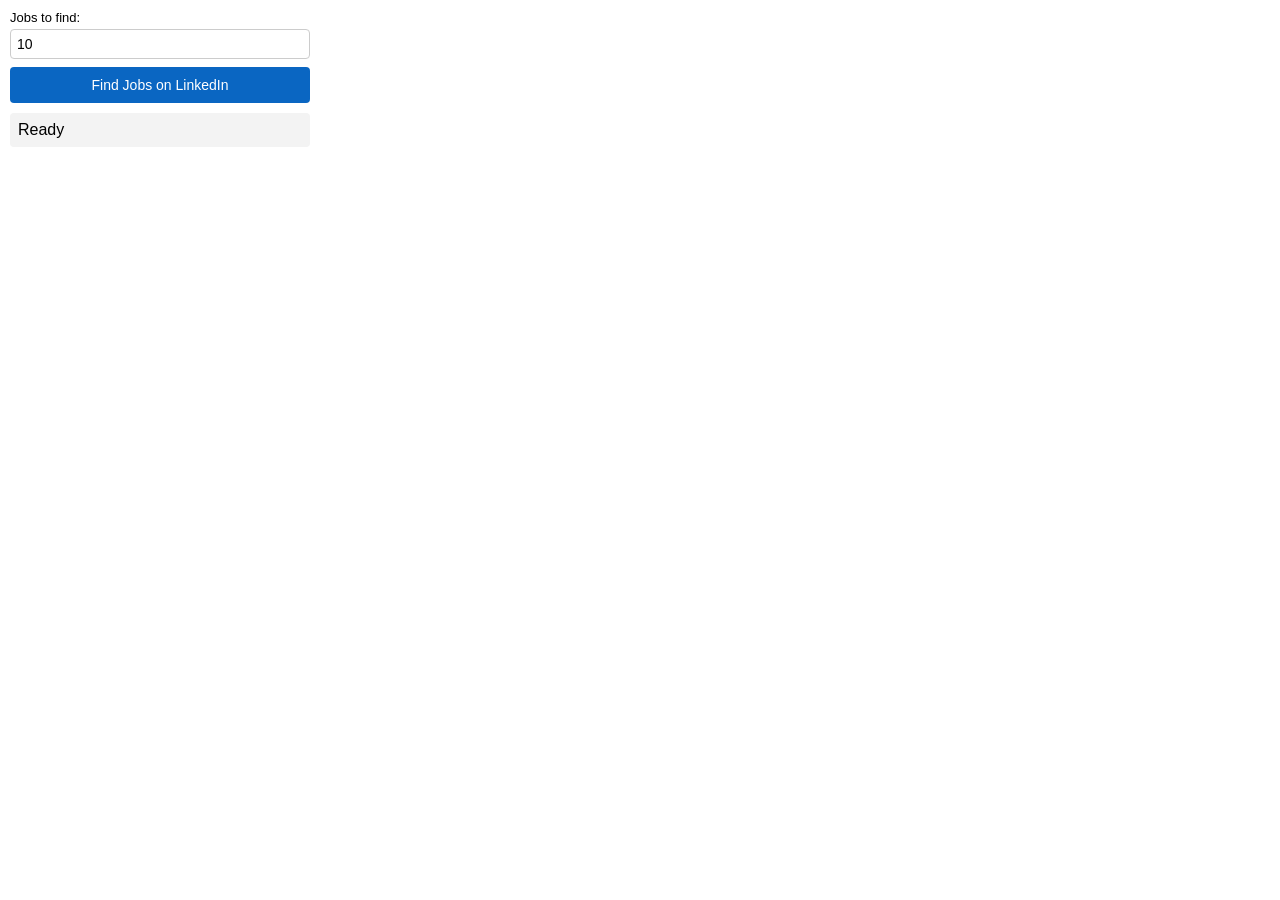
<file: browser-extension/popup/popup.html>
<!DOCTYPE html>
<html>
<head>
  <style>
    body { width: 300px; margin: 10px; font-family: Arial, sans-serif; }
    button { width: 100%; padding: 10px; font-size: 14px; cursor: pointer; background: #0a66c2; color: #fff; border: none; border-radius: 4px; }
    button:hover { background: #004182; }
    button:disabled { opacity: 0.6; cursor: not-allowed; }
    #status { margin-top: 10px; padding: 8px; background: #f3f3f3; border-radius: 4px; word-wrap: break-word; }
  </style>
</head>
<body>
  <div style="margin-bottom: 8px;">
    <label for="jobCount" style="font-size: 13px; display: block; margin-bottom: 4px;">Jobs to find:</label>
    <input type="number" id="jobCount" value="10" min="1" max="50"
           style="width: 100%; padding: 6px; font-size: 14px; border: 1px solid #ccc; border-radius: 4px; box-sizing: border-box;">
  </div>
  <button id="checkBtn">Find Jobs on LinkedIn</button>
  <div id="status">Ready</div>
  <script src="popup.js"></script>
</body>
</html>
</file>
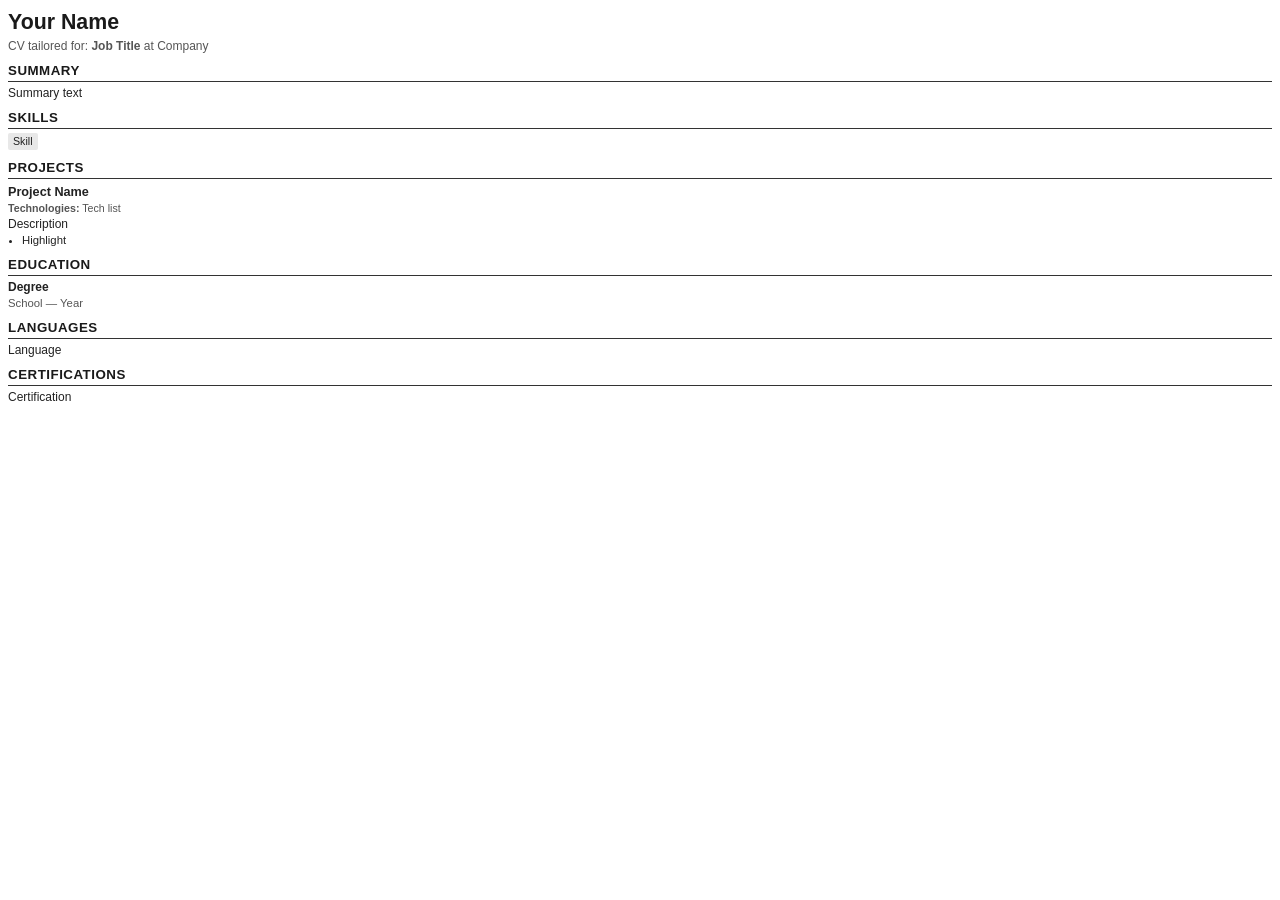
<file: src/main/resources/templates/cv-template.html>
<!DOCTYPE html>
<html xmlns:th="http://www.thymeleaf.org">
<head>
    <meta charset="UTF-8"/>
    <title>CV - <span th:text="${name}">Name</span></title>
    <style>
        @page {
            size: A4;
            margin: 1.2cm 1.2cm 1cm 1.2cm;
        }
        body {
            font-family: 'Helvetica', 'Arial', sans-serif;
            font-size: 9pt;
            line-height: 1.35;
            color: #222;
        }
        h1 {
            font-size: 16pt;
            margin: 0 0 1px 0;
            color: #1a1a1a;
        }
        .subtitle {
            font-size: 9pt;
            color: #555;
            margin: 0 0 6px 0;
        }
        .section-title {
            font-size: 10pt;
            font-weight: bold;
            color: #1a1a1a;
            border-bottom: 1px solid #333;
            padding-bottom: 1px;
            margin: 8px 0 3px 0;
            text-transform: uppercase;
            letter-spacing: 0.5px;
        }
        .summary {
            margin: 3px 0 2px 0;
            font-size: 9pt;
        }
        .skill-tag {
            display: inline-block;
            background: #e8e8e8;
            padding: 1px 5px;
            margin: 1px 2px 1px 0;
            font-size: 8pt;
            border-radius: 2px;
        }
        .project-name {
            font-weight: bold;
            font-size: 9.5pt;
            margin: 5px 0 0 0;
        }
        .project-tech {
            font-size: 8pt;
            color: #555;
            margin: 0 0 1px 0;
        }
        .project-desc {
            margin: 0 0 1px 0;
            font-size: 9pt;
        }
        .highlights {
            margin: 0 0 1px 0;
            padding-left: 14px;
        }
        .highlights li {
            font-size: 8.5pt;
            margin-bottom: 0px;
        }
        .education-item {
            margin: 3px 0;
        }
        .education-item .degree {
            font-weight: bold;
            font-size: 9pt;
        }
        .education-item .school {
            font-size: 8.5pt;
            color: #555;
        }
        .lang-item {
            display: inline-block;
            margin-right: 10px;
            font-size: 9pt;
        }
    </style>
</head>
<body>

    <h1 th:text="${name}">Your Name</h1>
    <div class="subtitle" th:if="${jobTitle}">
        CV tailored for: <strong><span th:text="${jobTitle}">Job Title</span></strong>
        at <span th:text="${companyName}">Company</span>
    </div>

    <div th:if="${summary != null and !summary.isEmpty()}">
        <div class="section-title">Summary</div>
        <div class="summary" th:text="${summary}">Summary text</div>
    </div>

    <div th:if="${skills != null and !skills.isEmpty()}">
        <div class="section-title">Skills</div>
        <div>
            <span class="skill-tag" th:each="skill : ${skills}" th:text="${skill}">Skill</span>
        </div>
    </div>

    <div th:if="${projects != null and !projects.isEmpty()}">
        <div class="section-title">Projects</div>
        <div th:each="project : ${projects}">
            <div class="project-name" th:text="${project.name}">Project Name</div>
            <div class="project-tech" th:if="${project.technologies != null and !project.technologies.isEmpty()}">
                <strong>Technologies:</strong> <span th:text="${#strings.listJoin(project.technologies, ', ')}">Tech list</span>
            </div>
            <div class="project-desc" th:if="${project.description != null and !project.description.isEmpty()}" th:text="${project.description}">Description</div>
            <ul class="highlights" th:if="${project.highlights != null and !project.highlights.isEmpty()}">
                <li th:each="hl : ${project.highlights}" th:text="${hl}">Highlight</li>
            </ul>
        </div>
    </div>

    <div th:if="${education != null and !education.isEmpty()}">
        <div class="section-title">Education</div>
        <div th:each="edu : ${education}" class="education-item">
            <div class="degree" th:text="${edu.degree}">Degree</div>
            <div class="school">
                <span th:text="${edu.school}">School</span>
                <span th:if="${edu.year != null and !edu.year.isEmpty()}"> — <span th:text="${edu.year}">Year</span></span>
            </div>
        </div>
    </div>

    <div th:if="${languages != null and !languages.isEmpty()}">
        <div class="section-title">Languages</div>
        <div>
            <span class="lang-item" th:each="lang : ${languages}" th:text="${lang}">Language</span>
        </div>
    </div>

    <div th:if="${certifications != null and !certifications.isEmpty()}">
        <div class="section-title">Certifications</div>
        <div>
            <span class="lang-item" th:each="cert : ${certifications}" th:text="${cert}">Certification</span>
        </div>
    </div>

</body>
</html>
</file>
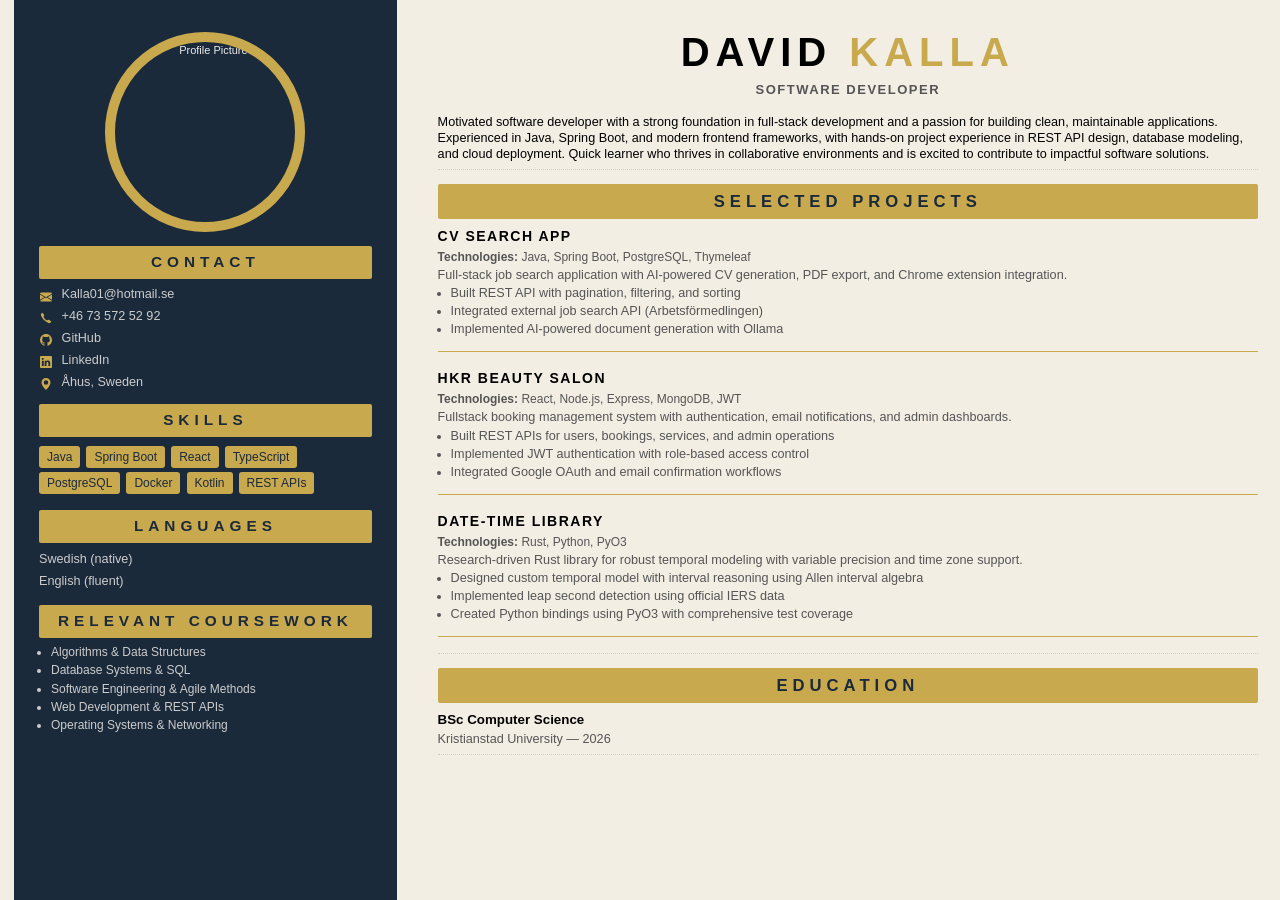
<file: src/main/resources/templates/cv-template2.html>
<!DOCTYPE html>
<html xmlns:th="http://www.thymeleaf.org">

<head>
    <meta charset="UTF-8" />
    <title>CV - <span th:text="${name}">Name</span></title>

    <style>
        /* ── Color Palette (change these to swap the whole theme) ── */
        :root {
            --sidebar-bg: #1B2A3B;
            --sidebar-text: #EAEAEA;
            --sidebar-text-muted: #CCC;
            --accent: #C9A94E;
            --accent-text: #1B2A3B;
            --body-bg: #F2EEE4 ;
            --main-text: #000;
            --main-text-muted: #555;
        }

        /* ── Debug: visible section borders (browser-only; OpenHTMLtoPDF ignores @media) ── */
        @media screen {
            .dbg-section {
                border: 1.5px dashed #aaa;
                border-radius: 4px;
                padding: 2px 4px;
                margin: 2px 0;
                position: relative;
            }
            .dbg-section::after {
                content: attr(data-budget);
                position: absolute;
                top: -10px;
                right: 4px;
                font-size: 7.5pt;
                color: #999;
                background: #fff;
                padding: 0 3px;
                line-height: 1;
            }
            .dbg-sidebar {
                border: 1.5px dashed #4a6a8a;
                border-radius: 4px;
                padding: 2px;
            }
            .dbg-label {
                font-size: 7pt;
                color: #888;
                display: block;
                border-top: 1px dotted #ccc;
                margin-top: 4px;
                padding-top: 2px;
                text-align: right;
            }
        }

        /* ── Page ── */
        @page {
            size: A4;
            margin: 0;
        }

        html, body {
            height: 100%;
            margin: 0;
            padding: 0;
        }

        body {
            font-family: 'Open Sans', Calibri, Arial, Helvetica, sans-serif;
            font-size: 11px;
            font-weight: 400;
            line-height: 1.5;
            color: #000;
            background: #F2EEE4;
        }

        /* ── Sidebar (fixed = full height) ── */
        .sidebar {
            position: fixed;
            top: 0;
            left: 14px;
            width: 26%;
            height: 100%;
            background: #1B2A3B;
            padding: 22px 25px 22px 25px;
            color: #EAEAEA;
            overflow: hidden;
        }

        .sidebar .section-title {
            font-size: 11.5pt;
            font-weight: 900;
            text-transform: uppercase;
            letter-spacing: 5px;
            background: #C9A94E;
            color: #1B2A3B;
            padding: 5px 0;
            margin: 14px 0 7px 0;
            display: block;
            text-align: center;
            width: 100%;
            border-radius: 2px;
        }

        .sidebar .contact-item {
            font-size: 9.5pt;
            margin-bottom: 5px;
            color: #CCC;
            line-height: 1.3;
        }

        .sidebar .contact-icon {
            color: #C9A94E;
            width: 14px;
            display: inline-block;
            text-align: center;
            vertical-align: middle;
            margin-right: 5px;
        }

        .sidebar .contact-icon svg {
            vertical-align: middle;
            margin-top: 3px;
            fill: #C9A94E;
        }

        .sidebar .skill-tag {
            display: inline-block;
            background: #C9A94E;
            padding: 2px 8px;
            margin: 2px 3px 2px 0;
            border-radius: 3px;
            font-size: 9pt;
            color: #1B2A3B;
        }

        .sidebar .language-item {
            font-size: 9.5pt;
            margin-bottom: 3px;
            color: #CCC;
        }

        .sidebar-list {
            margin: 4px 0 0 12px;
            padding: 0;
        }

        .sidebar-list li {
            font-size: 9pt;
            margin-bottom: 2.5px;
            color: #CCC;
            line-height: 1.3;
        }

        .sidebar .profile-image-container {
            text-align: center;
            margin: 10px 0 12px 0;
        }

        .sidebar .profile-image {
            width: 180px;
            height: 180px;
            object-fit: cover;
            border-radius: 50%;
            border: 10px solid #C9A94E;
            display: block;
            margin: 0 auto;
        }

        /* ── Main content ── */
        .main {
            margin-left: 32%;
            padding: 22px 22px 22px 28px;
        }

        .main-name {
            display: block;
            text-align: center;
            width: 100%;
            font-family: 'Montserrat ExtraBold', Calibri, Arial, sans-serif;
            font-size: 30pt;
            font-weight: 900;
            color: #000;
            letter-spacing: 6px;
            margin: 0 0 2px 0;
            padding: 8px 0 4px 0;
            text-transform: uppercase;
            line-height: 1.1;
        }

        .main-name .accent {
            color: #C9A94E;
        }

        .main-role {
            display: block;
            text-align: center;
            width: 100%;
            font-family: 'Montserrat Medium', Calibri, Arial, sans-serif;
            font-size: 13px;
            font-weight: 400;
            color: #555;
            letter-spacing: 1.5px;
            text-transform: uppercase;
            margin: 0 0 14px 0;
        }

        .main .section-title {
            font-size: 12.5pt;
            font-weight: 900;
            text-transform: uppercase;
            letter-spacing: 5px;
            background: #C9A94E;
            color: #1B2A3B;
            padding: 5px 0;
            margin: 12px 0 7px 0;
            display: block;
            text-align: center;
            width: 100%;
            border-radius: 2px;
        }

        .main .summary {
            font-size: 9.5pt;
            font-weight: 400;
            line-height: 1.3;
            margin-bottom: 6px;
        }

        /* ── Projects ── */
        .project {
            margin-bottom: 16px;
            padding-bottom: 12px;
            border-bottom: 1px solid #C9A94E;
        }

        .project-name {
            font-weight: 700;
            font-size: 10.5pt;
            margin-bottom: 1px;
            color: #000;
            text-transform: uppercase;
            letter-spacing: 1.5px;
        }

        .project-tech {
            font-size: 9pt;
            color: #555;
            margin-bottom: 1px;
        }

        .project-desc {
            font-size: 9.5pt;
            color: #555;
            margin-bottom: 1px;
            line-height: 1.3;
        }

        .main ul {
            margin: 2px 0 0 13px;
            padding: 0;
        }

        .main li {
            font-size: 9.5pt;
            margin-bottom: 1.5px;
            line-height: 1.3;
            color: #555;
        }

        /* ── Education ── */
        .education-item {
            margin-bottom: 5px;
        }

        .education-item .degree {
            font-weight: bold;
            font-size: 10pt;
            color: #000;
        }

        .education-item .school {
            color: #555;
            font-size: 9.5pt;
        }
    </style>

    <!-- ── Color scheme override (injected server-side via schemeColors) ── -->
    <style th:if="${schemeColors != null}" th:inline="text">
        .sidebar { background: [[${schemeColors.sidebarBg}]] !important; }
        .sidebar .section-title { background: [[${schemeColors.accent}]] !important; color: [[${schemeColors.accentText}]] !important; }
        .sidebar .contact-icon { color: [[${schemeColors.accent}]] !important; }
        .sidebar .contact-icon svg { fill: [[${schemeColors.accent}]] !important; }
        .sidebar .skill-tag { background: [[${schemeColors.accent}]] !important; color: [[${schemeColors.accentText}]] !important; }
        .sidebar .profile-image { border-color: [[${schemeColors.accent}]] !important; }
        .main-name .accent { color: [[${schemeColors.accent}]] !important; }
        .main .section-title { background: [[${schemeColors.accent}]] !important; color: [[${schemeColors.accentText}]] !important; }
        .project { border-bottom-color: [[${schemeColors.accent}]] !important; }
        body { background: [[${schemeColors.bodyBg}]] !important; }
        .main-name, .project-name, .education-item .degree { color: [[${schemeColors.mainText}]] !important; }
        .main-role, .project-tech, .project-desc, .main li, .education-item .school { color: [[${schemeColors.mainTextMuted}]] !important; }
        .sidebar { color: [[${schemeColors.sidebarText}]] !important; }
        .sidebar .contact-item, .sidebar .language-item, .sidebar-list li { color: [[${schemeColors.sidebarTextMuted}]] !important; }
        .sidebar .contact-item a { color: inherit !important; }
    </style>
</head>

<body>
    <!-- ─── SIDEBAR ─── -->
    <div class="sidebar">
        <div class="profile-image-container" th:if="${profileImage}">
            <img th:src="${profileImage}" alt="Profile Picture" class="profile-image" />
        </div>

        <div th:if="${email != null and !email.isEmpty() or phone != null and !phone.isEmpty() or github != null and !github.isEmpty() or linkedin != null and !linkedin.isEmpty() or (city != null and !city.isEmpty()) or (country != null and !country.isEmpty())}">
            <div class="section-title">Contact</div>
            <div class="contact-item" th:if="${email != null and !email.isEmpty()}">
                <span class="contact-icon">
                    <svg xmlns="http://www.w3.org/2000/svg" width="12" height="12" fill="currentColor" viewBox="0 0 16 16">
                        <path d="M.05 3.555A2 2 0 0 1 2 2h12a2 2 0 0 1 1.95 1.555L8 8.414.05 3.555zM0 4.697v7.104l5.803-3.558L0 4.697zM6.761 8.83l-6.57 4.027A2 2 0 0 0 2 14h12a2 2 0 0 0 1.808-1.144l-6.57-4.027L8 9.586l-1.239-.757zm3.436-.586L16 11.801V4.697l-5.803 3.546z"/>
                    </svg>
                </span>
                <a th:href="'mailto:' + ${email}" th:text="${email}" style="color:inherit; text-decoration:none;">Kalla01@hotmail.se</a>
            </div>
            <div class="contact-item" th:if="${phone != null and !phone.isEmpty()}">
                <span class="contact-icon">
                    <svg xmlns="http://www.w3.org/2000/svg" width="12" height="12" fill="currentColor" viewBox="0 0 16 16">
                        <path d="M3.654 1.328a.678.678 0 0 0-1.015-.063L1.605 2.3c-.483.484-.661 1.169-.45 1.77a17.568 17.568 0 0 0 4.168 6.608 17.569 17.569 0 0 0 6.608 4.168c.601.211 1.286.033 1.77-.45l1.034-1.034a.678.678 0 0 0-.063-1.015l-2.307-1.794a.678.678 0 0 0-.58-.122l-2.19.547a1.745 1.745 0 0 1-1.657-.459L5.482 8.062a1.745 1.745 0 0 1-.46-1.657l.548-2.19a.678.678 0 0 0-.122-.58L3.654 1.328z"/>
                    </svg>
                </span>
                <a th:href="'tel:' + ${phone}" th:text="${phone}" style="color:inherit; text-decoration:none;">+46 73 572 52 92</a>
            </div>
            <div class="contact-item" th:if="${github != null and !github.isEmpty()}">
                <span class="contact-icon">
                    <svg xmlns="http://www.w3.org/2000/svg" width="12" height="12" fill="currentColor" viewBox="0 0 16 16">
                        <path d="M8 0C3.58 0 0 3.58 0 8c0 3.54 2.29 6.53 5.47 7.59.4.07.55-.17.55-.38 0-.19-.01-.82-.01-1.49-2.01.37-2.53-.49-2.69-.94-.09-.23-.48-.94-.82-1.13-.28-.15-.68-.52-.01-.53.63-.01 1.08.58 1.23.82.72 1.21 1.87.87 2.33.66.07-.52.28-.87.51-1.07-1.78-.2-3.64-.89-3.64-3.95 0-.87.31-1.59.82-2.15-.08-.2-.36-1.02.08-2.12 0 0 .67-.21 2.2.82.64-.18 1.32-.27 2-.27.68 0 1.36.09 2 .27 1.53-1.04 2.2-.82 2.2-.82.44 1.1.16 1.92.08 2.12.51.56.82 1.27.82 2.15 0 3.07-1.87 3.75-3.65 3.95.29.25.54.73.54 1.48 0 1.07-.01 1.93-.01 2.2 0 .21.15.46.55.38A8.012 8.012 0 0 0 16 8c0-4.42-3.58-8-8-8z"/>
                    </svg>
                </span>
                <a th:href="'https://github.com/' + ${github}" th:text="'GitHub'" style="color:inherit; text-decoration:none;">GitHub</a>
            </div>
            <div class="contact-item" th:if="${linkedin != null and !linkedin.isEmpty()}">
                <span class="contact-icon">
                    <svg xmlns="http://www.w3.org/2000/svg" width="12" height="12" fill="currentColor" viewBox="0 0 16 16">
                        <path d="M0 1.146C0 .513.526 0 1.175 0h13.65C15.474 0 16 .513 16 1.146v13.708c0 .633-.526 1.146-1.175 1.146H1.175C.526 16 0 15.487 0 14.854V1.146zm4.943 12.248V6.169H2.542v7.225h2.401zm-1.2-8.212c.837 0 1.358-.554 1.358-1.248-.015-.709-.52-1.248-1.342-1.248-.822 0-1.359.54-1.359 1.248 0 .694.521 1.248 1.327 1.248h.016zm4.908 8.212V9.359c0-.216.016-.432.08-.586.173-.431.568-.878 1.232-.878.869 0 1.216.662 1.216 1.634v3.865h2.401V9.25c0-2.22-1.184-3.252-2.764-3.252-1.274 0-1.845.7-2.165 1.193v.025h-.016a5.54 5.54 0 0 1 .016-.025V6.169h-2.4c.03.678 0 7.225 0 7.225h2.4z"/>
                    </svg>
                </span>
                <a th:href="'https://linkedin.com/in/' + ${linkedin}" th:text="'LinkedIn'" style="color:inherit; text-decoration:none;">LinkedIn</a>
            </div>
            <div class="contact-item" th:if="${city != null and !city.isEmpty() or country != null and !country.isEmpty()}">
                <span class="contact-icon">
                    <svg xmlns="http://www.w3.org/2000/svg" width="12" height="12" fill="currentColor" viewBox="0 0 16 16">
                        <path d="M8 16s6-5.686 6-10A6 6 0 0 0 2 6c0 4.314 6 10 6 10zm0-7a3 3 0 1 1 0-6 3 3 0 0 1 0 6z"/>
                    </svg>
                </span>
                <span th:text="${city + ', ' + country}">Åhus, Sweden</span>
            </div>
        </div>

        <div th:if="${skills != null and !skills.isEmpty()}">
            <div class="section-title">Skills</div>
            <span class="skill-tag" th:each="skill : ${skills}" th:text="${skill}">Java</span>
            <span class="skill-tag" th:remove="all">Spring Boot</span>
            <span class="skill-tag" th:remove="all">React</span>
            <span class="skill-tag" th:remove="all">TypeScript</span>
            <span class="skill-tag" th:remove="all">PostgreSQL</span>
            <span class="skill-tag" th:remove="all">Docker</span>
            <span class="skill-tag" th:remove="all">Kotlin</span>
            <span class="skill-tag" th:remove="all">REST APIs</span>
        </div>

        <div th:if="${languages != null and !languages.isEmpty()}">
            <div class="section-title">Languages</div>
            <div class="language-item" th:each="lang : ${languages}" th:text="${lang}">Swedish (native)</div>
            <div class="language-item" th:remove="all">English (fluent)</div>
        </div>

        <div th:if="${coursework != null and !coursework.isEmpty()}">
            <div class="section-title">Relevant Coursework</div>
            <ul class="sidebar-list">
                <li th:each="course : ${coursework}" th:text="${course}">Algorithms &amp; Data Structures</li>
                <li th:remove="all">Database Systems &amp; SQL</li>
                <li th:remove="all">Software Engineering &amp; Agile Methods</li>
                <li th:remove="all">Web Development &amp; REST APIs</li>
                <li th:remove="all">Operating Systems &amp; Networking</li>
            </ul>
        </div>

    </div>

    <!-- ─── MAIN ─── -->
    <div class="main">

        <div class="main-name">
            <span th:text="${firstName}">DAVID</span> <span class="accent" th:text="${lastName}">KALLA</span>
        </div>
        <div class="main-role" th:if="${jobTitle}">
            <strong th:text="${jobTitle}">Software Developer</strong>
        </div>

        <!-- ── Summary: budget ~75pt (title 25pt + body ~50pt / 4 lines) ── -->
        <div th:classappend="${debug} ? 'dbg-section' : ''" th:attr="data-budget=${debug} ? 'Summary: ~75pt / max 4 lines' : ''">
            <div th:if="${summary != null and !summary.isEmpty()}">
                <div class="summary" th:text="${summary}">Motivated software developer with a strong foundation in full-stack development and a passion for building clean, maintainable applications. Experienced in Java, Spring Boot, and modern frontend frameworks, with hands-on project experience in REST API design, database modeling, and cloud deployment. Quick learner who thrives in collaborative environments and is excited to contribute to impactful software solutions.</div>
            </div>
            <span class="dbg-label" th:if="${debug}" th:text="'Budget: 75pt / ~4 lines'"></span>
        </div>

        <!-- ── Projects: budget ~555pt (title 25pt + 3 projects × ~177pt each) ── -->
        <div th:classappend="${debug} ? 'dbg-section' : ''" th:attr="data-budget=${debug} ? 'Projects: ~555pt / max 3 projects' : ''">
            <div th:if="${projects != null and !projects.isEmpty()}">
            <div class="section-title">Selected Projects</div>

            <div class="project" th:each="project : ${projects}">
                <div class="project-name" th:text="${project.name}">CV Search App</div>
                <div class="project-tech" th:if="${project.technologies != null and !project.technologies.isEmpty()}">
                    <strong>Technologies:</strong>
                    <span th:text="${#strings.listJoin(project.technologies, ', ')}">Java, Spring Boot, PostgreSQL, Thymeleaf</span>
                </div>
                <div class="project-desc" th:if="${project.description != null and !project.description.isEmpty()}"
                    th:text="${project.description}">Full-stack job search application with AI-powered CV generation, PDF export, and Chrome extension integration.</div>
                <ul th:if="${project.highlights != null and !project.highlights.isEmpty()}">
                    <li th:each="hl : ${project.highlights}" th:text="${hl}">Built REST API with pagination, filtering, and sorting</li>
                    <li th:remove="all">Integrated external job search API (Arbetsförmedlingen)</li>
                    <li th:remove="all">Implemented AI-powered document generation with Ollama</li>
                </ul>
            </div>

            <div class="project" th:remove="all">
                <div class="project-name">HKR Beauty Salon</div>
                <div class="project-tech"><strong>Technologies:</strong> React, Node.js, Express, MongoDB, JWT</div>
                <div class="project-desc">Fullstack booking management system with authentication, email notifications, and admin dashboards.</div>
                <ul>
                    <li>Built REST APIs for users, bookings, services, and admin operations</li>
                    <li>Implemented JWT authentication with role-based access control</li>
                    <li>Integrated Google OAuth and email confirmation workflows</li>
                </ul>
            </div>

            <div class="project" th:remove="all">
                <div class="project-name">Date-Time Library</div>
                <div class="project-tech"><strong>Technologies:</strong> Rust, Python, PyO3</div>
                <div class="project-desc">Research-driven Rust library for robust temporal modeling with variable precision and time zone support.</div>
                <ul>
                    <li>Designed custom temporal model with interval reasoning using Allen interval algebra</li>
                    <li>Implemented leap second detection using official IERS data</li>
                    <li>Created Python bindings using PyO3 with comprehensive test coverage</li>
                </ul>
            </div>
        </div>
        <span class="dbg-label" th:if="${debug}" th:text="'Budget: 555pt / 3 projects, ~150pt each'"></span>
        </div>

        <!-- ── Education: budget ~118pt (title 25pt + 3 entries × ~31pt each) ── -->
        <div th:classappend="${debug} ? 'dbg-section' : ''" th:attr="data-budget=${debug} ? 'Education: ~118pt / max 3 entries' : ''">
            <div th:if="${education != null and !education.isEmpty()}">
                <div class="section-title">Education</div>

                <div class="education-item" th:each="edu : ${education}">
                    <div class="degree" th:text="${edu.degree}">BSc Computer Science</div>
                    <div class="school">
                        <span th:text="${edu.school}">Kristianstad University</span>
                        <span th:if="${edu.year != null and !edu.year.isEmpty()}">
                            — <span th:text="${edu.year}">2026</span>
                        </span>
                    </div>
                </div>
            </div>
            <span class="dbg-label" th:if="${debug}" th:text="'Budget: 118pt / 3 entries'"></span>
        </div>

    </div>
</body>

</html>
</file>
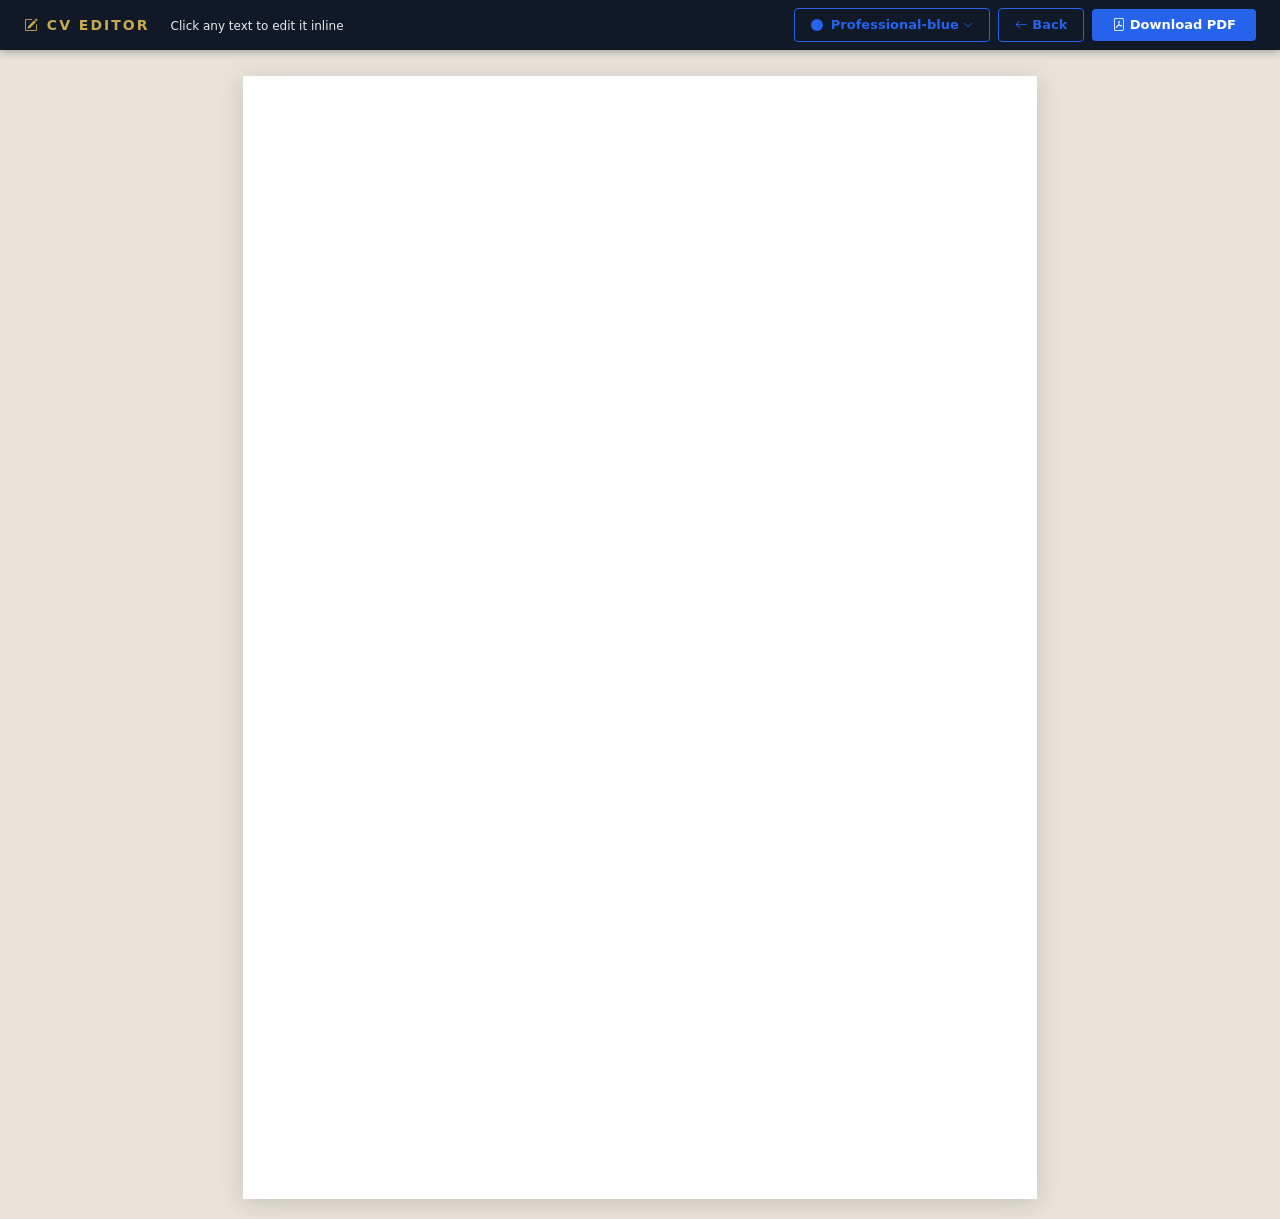
<file: src/main/resources/templates/jobs/cv-edit.html>
<!DOCTYPE html>
<html xmlns:th="http://www.thymeleaf.org" lang="en">
<head>
    <meta charset="UTF-8">
    <meta name="viewport" content="width=device-width, initial-scale=1.0">
    <title>Edit CV — CV Search</title>
    <link href="https://cdn.jsdelivr.net/npm/bootstrap@5.3.3/dist/css/bootstrap.min.css" rel="stylesheet">
    <link href="https://cdn.jsdelivr.net/npm/bootstrap-icons@1.11.3/font/bootstrap-icons.css" rel="stylesheet">
    <style>
        /* ── Toolbar ── */
        .cv-toolbar {
            position: fixed;
            top: 0;
            left: 0;
            right: 0;
            z-index: 1050;
            background: #111827;
            padding: 8px 24px;
            display: flex;
            align-items: center;
            justify-content: space-between;
            box-shadow: 0 2px 8px rgba(0,0,0,0.3);
        }
        .cv-toolbar .brand {
            color: #C9A94E;
            font-weight: 900;
            font-size: 14px;
            letter-spacing: 2px;
            text-transform: uppercase;
        }
        .cv-toolbar .btn-gold {
            background: var(--accent);
            color: var(--accent-text);
            border: none;
            font-weight: 700;
            padding: 6px 20px;
            border-radius: 4px;
            font-size: 13px;
        }
        .cv-toolbar .btn-gold:hover {
            filter: brightness(1.15);
        }
        .cv-toolbar .btn-outline-gold {
            background: transparent;
            color: var(--accent);
            border: 1.5px solid var(--accent);
            font-weight: 600;
            padding: 6px 16px;
            border-radius: 4px;
            font-size: 13px;
        }
        .cv-toolbar .btn-outline-gold:hover {
            background: var(--accent);
            color: var(--accent-text);
        }
        .cv-toolbar .status-msg {
            color: #EAEAEA;
            font-size: 12px;
        }

        /* ── CV Preview Area ── */
        body {
            background: #e8e4da;
            padding-top: 56px;
            margin: 0;
        }
        .cv-preview {
            width: 210mm;
            min-height: 297mm;
            margin: 20px auto;
            background: #fff;
            box-shadow: 0 4px 24px rgba(0,0,0,0.15);
            position: relative;
            overflow: hidden;
        }

        /* ── CV template styles (copied from cv-template2) ── */
        :root {
            --sidebar-bg: #111827;
            --sidebar-text: #e5e7eb;
            --sidebar-text-muted: #9ca3af;
            --accent: #2563eb;
            --accent-text: #ffffff;
            --body-bg: #ffffff;
            --main-text: #111827;
            --main-text-muted: #374151;
        }
        .cv-preview {
            font-family: 'Open Sans', Calibri, Arial, Helvetica, sans-serif;
            font-size: 11px;
            font-weight: 400;
            line-height: 1.5;
            color: var(--main-text) !important;
            background: var(--body-bg) !important;
        }
        .sidebar {
            position: absolute;
            top: 0;
            left: 0;
            width: 26%;
            height: 100%;
            background: var(--sidebar-bg) !important;
            padding: 22px 25px 22px 25px;
            color: var(--sidebar-text) !important;
            overflow: hidden;
        }
        .sidebar .section-title {
            font-size: 11.5pt;
            font-weight: 900;
            text-transform: uppercase;
            letter-spacing: 5px;
            background: var(--accent) !important;
            color: var(--accent-text) !important;
            padding: 5px 0;
            margin: 14px 0 7px 0;
            display: block;
            text-align: center;
            width: 100%;
            border-radius: 2px;
        }
        .sidebar .contact-item {
            font-size: 9.5pt;
            margin-bottom: 5px;
            color: #CCC;
            line-height: 1.3;
        }
        .sidebar .contact-icon {
            color: var(--accent) !important;
            width: 14px;
            display: inline-block;
            text-align: center;
            vertical-align: middle;
            margin-right: 5px;
        }
        .sidebar .contact-icon svg {
            vertical-align: middle;
            margin-top: 3px;
            fill: var(--accent) !important;
        }
        .sidebar .skill-tag {
            display: inline-block;
            background: var(--accent) !important;
            padding: 2px 8px;
            margin: 2px 3px 2px 0;
            border-radius: 3px;
            font-size: 9pt;
            color: var(--accent-text) !important;
        }
        .sidebar .language-item {
            font-size: 9.5pt;
            margin-bottom: 3px;
            color: var(--sidebar-text-muted) !important;
        }
        .sidebar-list {
            margin: 4px 0 0 12px;
            padding: 0;
        }
        .sidebar-list li {
            font-size: 9pt;
            margin-bottom: 2.5px;
            color: var(--sidebar-text-muted) !important;
            line-height: 1.3;
        }
        .main {
            margin-left: 32%;
            padding: 22px 22px 22px 28px;
        }
        .main-name {
            display: block;
            text-align: center;
            width: 100%;
            font-family: 'Montserrat ExtraBold', Calibri, Arial, sans-serif;
            font-size: 30pt;
            font-weight: 900;
            color: var(--main-text) !important;
            letter-spacing: 6px;
            margin: 0 0 2px 0;
            padding: 8px 0 4px 0;
            text-transform: uppercase;
            line-height: 1.1;
        }
        .main-name .accent {
            color: var(--accent) !important;
        }
        .main-role {
            display: block;
            text-align: center;
            width: 100%;
            font-family: 'Montserrat Medium', Calibri, Arial, sans-serif;
            font-size: 13px;
            font-weight: 400;
            color: var(--main-text-muted) !important;
            letter-spacing: 1.5px;
            text-transform: uppercase;
            margin: 0 0 14px 0;
        }
        .main .section-title {
            font-size: 12.5pt;
            font-weight: 900;
            text-transform: uppercase;
            letter-spacing: 5px;
            background: var(--accent) !important;
            color: var(--accent-text) !important;
            padding: 5px 0;
            margin: 12px 0 7px 0;
            display: block;
            text-align: center;
            width: 100%;
            border-radius: 2px;
        }
        .main .summary {
            font-size: 9.5pt;
            font-weight: 400;
            line-height: 1.3;
            margin-bottom: 6px;
        }
        .project {
            margin-bottom: 16px;
            padding-bottom: 12px;
            border-bottom: 1px solid var(--accent) !important;
        }
        .project-name {
            font-weight: 700;
            font-size: 10.5pt;
            margin-bottom: 1px;
            color: var(--main-text) !important;
            text-transform: uppercase;
            letter-spacing: 1.5px;
        }
        .project-tech {
            font-size: 9pt;
            color: var(--main-text-muted) !important;
            margin-bottom: 1px;
        }
        .project-desc {
            font-size: 9.5pt;
            color: var(--main-text-muted) !important;
            margin-bottom: 1px;
            line-height: 1.3;
        }
        .main ul {
            margin: 2px 0 0 13px;
            padding: 0;
        }
        .main li {
            font-size: 9.5pt;
            margin-bottom: 1.5px;
            line-height: 1.3;
            color: var(--main-text-muted) !important;
        }
        .education-item {
            margin-bottom: 5px;
        }
        .education-item .degree {
            font-weight: bold;
            font-size: 10pt;
            color: var(--main-text) !important;
        }
        .education-item .school {
            color: var(--main-text-muted) !important;
            font-size: 9.5pt;
        }
        .sidebar .contact-item {
            font-size: 9.5pt;
            margin-bottom: 5px;
            color: var(--sidebar-text-muted) !important;
            line-height: 1.3;
        }
        .sidebar .profile-image {
            width: 180px;
            height: 180px;
            object-fit: cover;
            border-radius: 50%;
            border: 10px solid var(--accent) !important;
            display: block;
            margin: 0 auto;
        }

        /* ── Skill adder button + dropdown ── */
        .skill-add-btn {
            display: inline-flex;
            align-items: center;
            justify-content: center;
            width: 22px;
            height: 22px;
            border: none;
            border-radius: 50%;
            background: var(--accent);
            color: var(--accent-text);
            font-size: 16px;
            font-weight: 900;
            line-height: 1;
            cursor: pointer;
            vertical-align: middle;
            margin: 2px 0 2px 6px;
            padding: 0;
            transition: transform 0.15s, background 0.15s;
        }
        .skill-add-btn:hover {
            filter: brightness(1.15);
            transform: scale(1.15);
        }
        .skill-add-btn:focus {
            outline: 2px solid var(--accent);
            outline-offset: 2px;
        }
        .skill-dropdown {
            position: absolute;
            z-index: 1100;
            background: #fff;
            border: 1px solid var(--accent);
            border-radius: 4px;
            box-shadow: 0 4px 12px rgba(0,0,0,0.2);
            max-height: 200px;
            overflow-y: auto;
            min-width: 160px;
            display: none;
        }
        .skill-dropdown-item {
            padding: 6px 12px;
            font-size: 11px;
            color: #111827;
            cursor: pointer;
            border-bottom: 1px solid #eee;
            transition: background 0.1s;
        }
        .skill-dropdown-item:last-child {
            border-bottom: none;
        }
        .skill-dropdown-item:hover {
            background: var(--accent);
            color: var(--accent-text);
        }
        .skill-dropdown-item.disabled {
            color: #999;
            cursor: default;
            font-style: italic;
        }
        .skill-dropdown-item.disabled:hover {
            background: #fff;
            color: #999;
        }
        .skills-wrapper {
            position: relative;
            display: inline;
        }

        /* ── Scheme picker ── */
        .scheme-option {
            display: flex;
            align-items: center;
            gap: 10px;
            padding: 8px 14px;
            font-size: 13px;
            color: #111827;
            cursor: pointer;
            border-bottom: 1px solid #eee;
            transition: background 0.1s;
        }
        .scheme-option:last-child {
            border-bottom: none;
        }
        .scheme-option:hover {
            background: #2563eb;
            color: #fff;
        }
        .scheme-option.active {
            background: #2563eb;
            color: #fff;
            font-weight: 700;
        }
        .scheme-option .mini-swatch {
            display: inline-block;
            width: 18px;
            height: 18px;
            border-radius: 50%;
            border: 2px solid rgba(0,0,0,0.12);
            flex-shrink: 0;
        }

    /* ── Inline editing ── */
        [contenteditable="true"] {
            cursor: text;
            outline: none;
            border-radius: 2px;
            transition: background 0.15s;
        }
        [contenteditable="true"]:hover {
            background: rgba(201, 169, 78, 0.08);
        }
        [contenteditable="true"]:focus {
            background: rgba(201, 169, 78, 0.15);
            box-shadow: 0 0 0 2px rgba(201, 169, 78, 0.3);
        }

        /* ── Responsive ── */
        @media (max-width: 800px) {
            .cv-preview {
                width: 100%;
                margin: 10px;
                min-height: auto;
            }
            .sidebar {
                position: relative;
                width: 100%;
                height: auto;
            }
            .main {
                margin-left: 0;
            }
        }
    </style>
</head>
<body>

    <!-- ── Toolbar ── -->
    <div class="cv-toolbar">
        <div>
            <span class="brand"><i class="bi bi-pencil-square"></i> CV EDITOR</span>
            <span class="status-msg ms-3" id="statusMsg">Click any text to edit it inline</span>
        </div>
        <div class="d-flex align-items-center gap-2">
            <!-- Color scheme picker -->
            <div class="scheme-picker" style="position:relative;">
                <button class="btn btn-outline-gold btn-sm" id="schemeBtn" style="display:flex;align-items:center;gap:4px;">
                    <span class="scheme-swatch" id="schemeSwatch" style="display:inline-block;width:12px;height:12px;border-radius:50%;background:#2563eb;"></span>
                    Professional Blue
                    <i class="bi bi-chevron-down" style="font-size:10px;"></i>
                </button>
                <div class="scheme-dropdown" id="schemeDropdown"
                     style="display:none;position:absolute;top:100%;right:0;z-index:1100;background:#fff;border:1px solid #2563eb;border-radius:4px;box-shadow:0 4px 12px rgba(0,0,0,0.2);min-width:180px;margin-top:4px;">
                </div>
            </div>
            <a th:href="@{'/jobs/' + ${jobId}}" class="btn btn-outline-gold btn-sm">
                <i class="bi bi-arrow-left"></i> Back
            </a>
            <button id="downloadPdfBtn" class="btn-gold">
                <i class="bi bi-file-pdf"></i> Download PDF
            </button>
        </div>
    </div>

    <!-- ── CV Preview ── -->
    <div class="cv-preview" id="cvPreview"
         th:attr="data-job-id=${jobId}, data-user-id=${userId}">
        <!-- The CV template is rendered here server-side -->
        <div th:utext="${cvHtml}"></div>
    </div>

    <!-- ── Read-only data for JS (inlined via Thymeleaf JS inlining) ── -->
    <script th:inline="javascript">
        /*<![CDATA[*/
        var READ_ONLY_EDUCATION_JSON = /*[[${educationJson}]]*/ '[]';
        var READ_ONLY_LANGUAGES_JSON = /*[[${languagesJson}]]*/ '[]';
        var READ_ONLY_CERTIFICATIONS_JSON = /*[[${certificationsJson}]]*/ '[]';
        var ALL_SKILLS_JSON = /*[[${allSkillsJson}]]*/ '[]';
        /*]]>*/
    </script>

    <script>
    (function() {
        'use strict';

        // ── Color schemes (must match CvPdfService.COLOR_SCHEMES) ──
        var COLOR_SCHEMES = {
            'classic-dark-navy': {
                sidebarBg: '#1B2A3B', sidebarText: '#EAEAEA', sidebarTextMuted: '#CCC',
                accent: '#C9A94E', accentText: '#1B2A3B', bodyBg: '#F2EEE4',
                mainText: '#000', mainTextMuted: '#555'
            },
            'professional-blue': {
                sidebarBg: '#111827', sidebarText: '#e5e7eb', sidebarTextMuted: '#9ca3af',
                accent: '#2563eb', accentText: '#ffffff', bodyBg: '#ffffff',
                mainText: '#111827', mainTextMuted: '#374151'
            },
            'clean-light-gray': {
                sidebarBg: '#f3f4f6', sidebarText: '#111827', sidebarTextMuted: '#6b7280',
                accent: '#374151', accentText: '#ffffff', bodyBg: '#ffffff',
                mainText: '#111827', mainTextMuted: '#4b5563'
            },
            'modern-tech-dark': {
                sidebarBg: '#0f172a', sidebarText: '#f1f5f9', sidebarTextMuted: '#94a3b8',
                accent: '#22c55e', accentText: '#0b1220', bodyBg: '#0b1220',
                mainText: '#e5e7eb', mainTextMuted: '#9ca3af'
            },
            'indigo-minimal-premium': {
                sidebarBg: '#1e1b4b', sidebarText: '#eef2ff', sidebarTextMuted: '#a5b4fc',
                accent: '#6366f1', accentText: '#ffffff', bodyBg: '#ffffff',
                mainText: '#111827', mainTextMuted: '#374151'
            }
        };

        var currentScheme = 'professional-blue';

        const cvPreview = document.getElementById('cvPreview');
        const jobId = cvPreview.dataset.jobId;
        const userId = cvPreview.dataset.userId;

        // ── Make text elements editable ──
        function enableEditing() {
            // Summary
            const summary = cvPreview.querySelector('.summary');
            if (summary) summary.contentEditable = 'true';

            // Skills
            cvPreview.querySelectorAll('.skill-tag').forEach(el => {
                el.contentEditable = 'true';
                el.style.display = 'inline-block';
                el.style.minWidth = '30px';
            });

            // Project names, descriptions, highlights
            cvPreview.querySelectorAll('.project-name, .project-desc, .project-tech').forEach(el => {
                el.contentEditable = 'true';
            });
            cvPreview.querySelectorAll('.main li').forEach(el => {
                el.contentEditable = 'true';
            });

            // Coursework
            cvPreview.querySelectorAll('.sidebar-list li').forEach(el => {
                el.contentEditable = 'true';
            });
        }

        // ── Collect all edited CV data ──
        function collectCvData() {
            const summary = cvPreview.querySelector('.summary')?.textContent?.trim() || '';

            // Skills
            const skills = [];
            cvPreview.querySelectorAll('.skill-tag').forEach(el => {
                const t = el.textContent.trim();
                if (t) skills.push(t);
            });

            // Projects
            const projects = [];
            cvPreview.querySelectorAll('.project').forEach(proj => {
                const name = proj.querySelector('.project-name')?.textContent?.trim() || '';
                const techEl = proj.querySelector('.project-tech');
                const techText = techEl?.textContent?.replace('Technologies:', '').trim() || '';
                const technologies = techText.split(',').map(t => t.trim()).filter(Boolean);
                const description = proj.querySelector('.project-desc')?.textContent?.trim() || '';
                const highlights = [];
                proj.querySelectorAll('li').forEach(li => {
                    const h = li.textContent.trim();
                    if (h) highlights.push(h);
                });
                projects.push({ name, description, technologies, highlights });
            });

            // Education, languages, certifications (read-only, from JSON strings)
            var education = [];
            var languages = [];
            var certifications = [];
            try { education = JSON.parse(READ_ONLY_EDUCATION_JSON); } catch(e) {}
            try { languages = JSON.parse(READ_ONLY_LANGUAGES_JSON); } catch(e) {}
            try { certifications = JSON.parse(READ_ONLY_CERTIFICATIONS_JSON); } catch(e) {}

            // Coursework
            const coursework = [];
            cvPreview.querySelectorAll('.sidebar-list li').forEach(li => {
                const c = li.textContent.trim();
                if (c) coursework.push(c);
            });

            return { summary, skills, projects, education, languages, certifications, coursework };
        }

        // ── Download PDF ──
        async function downloadPdf() {
            const btn = document.getElementById('downloadPdfBtn');
            const statusMsg = document.getElementById('statusMsg');

            btn.disabled = true;
            btn.innerHTML = '<span class="spinner-border spinner-border-sm"></span> Generating...';
            statusMsg.textContent = 'Generating PDF...';
            statusMsg.style.color = '#2563eb';

            const payload = collectCvData();

            try {
                const response = await fetch(`/api/jobs/${jobId}/cv?userId=${userId}&template=sidebar&scheme=${currentScheme}`, {
                    method: 'POST',
                    headers: { 'Content-Type': 'application/json' },
                    body: JSON.stringify(payload)
                });

                if (!response.ok) {
                    const errText = await response.text();
                    throw new Error(`Server error ${response.status}: ${errText.slice(0, 200)}`);
                }

                // Download the PDF
                const blob = await response.blob();
                const url = window.URL.createObjectURL(blob);
                const a = document.createElement('a');
                a.href = url;
                a.download = `cv-${jobId}.pdf`;
                document.body.appendChild(a);
                a.click();
                document.body.removeChild(a);
                window.URL.revokeObjectURL(url);

                statusMsg.textContent = 'PDF downloaded!';
                statusMsg.style.color = '#4caf50';
            } catch (error) {
                console.error('PDF generation error:', error);
                statusMsg.textContent = 'Error: ' + error.message;
                statusMsg.style.color = '#f44336';
            } finally {
                btn.disabled = false;
                btn.innerHTML = '<i class="bi bi-file-pdf"></i> Download PDF';
            }
        }

        document.getElementById('downloadPdfBtn').addEventListener('click', downloadPdf);

        // ── Color scheme picker ──
        function initSchemePicker() {
            var schemeBtn = document.getElementById('schemeBtn');
            var schemeDropdown = document.getElementById('schemeDropdown');
            var schemeSwatch = document.getElementById('schemeSwatch');

            // Build dropdown items
            var schemeKeys = Object.keys(COLOR_SCHEMES);
            schemeKeys.forEach(function(name) {
                var colors = COLOR_SCHEMES[name];
                var item = document.createElement('div');
                item.className = 'scheme-option';
                item.dataset.scheme = name;
                item.innerHTML = '<span class="mini-swatch" style="background:' + colors.accent + ';"></span> ' +
                    name.charAt(0).toUpperCase() + name.slice(1);
                item.addEventListener('click', function() {
                    setScheme(name);
                    schemeDropdown.style.display = 'none';
                });
                schemeDropdown.appendChild(item);
            });

            function setScheme(name) {
                var colors = COLOR_SCHEMES[name];
                if (!colors) return;
                currentScheme = name;

                // Update CSS variables on .cv-preview
                var preview = document.querySelector('.cv-preview');
                if (preview) {
                    preview.style.setProperty('--sidebar-bg', colors.sidebarBg);
                    preview.style.setProperty('--sidebar-text', colors.sidebarText);
                    preview.style.setProperty('--sidebar-text-muted', colors.sidebarTextMuted);
                    preview.style.setProperty('--accent', colors.accent);
                    preview.style.setProperty('--accent-text', colors.accentText);
                    preview.style.setProperty('--body-bg', colors.bodyBg);
                    preview.style.setProperty('--main-text', colors.mainText);
                    preview.style.setProperty('--main-text-muted', colors.mainTextMuted);
                }

                // Update button appearance
                schemeSwatch.style.background = colors.accent;
                schemeBtn.innerHTML =
                    '<span class="scheme-swatch" style="display:inline-block;width:12px;height:12px;border-radius:50%;background:' +
                    colors.accent + ';margin-right:4px;"></span> ' +
                    (name.charAt(0).toUpperCase() + name.slice(1)) +
                    ' <i class="bi bi-chevron-down" style="font-size:10px;"></i>';

                // Mark active in dropdown
                schemeDropdown.querySelectorAll('.scheme-option').forEach(function(opt) {
                    opt.classList.toggle('active', opt.dataset.scheme === name);
                });
            }

            // Toggle dropdown
            schemeBtn.addEventListener('click', function(e) {
                e.stopPropagation();
                var isVisible = schemeDropdown.style.display !== 'none';
                schemeDropdown.style.display = isVisible ? 'none' : 'block';
            });

            // Close on outside click
            document.addEventListener('click', function(e) {
                if (!schemeBtn.contains(e.target) && !schemeDropdown.contains(e.target)) {
                    schemeDropdown.style.display = 'none';
                }
            });

            // Initialize with professional-blue
            setScheme('professional-blue');
        }

        // Also pass scheme in the PDF request — patch downloadPdf
        var _origCollect = collectCvData;
        collectCvData = function() {
            var data = _origCollect();
            data.scheme = currentScheme;
            return data;
        };

        // ── Inject "+" skill adder ──
        function injectSkillAdder() {
            var allSkills = [];
            try { allSkills = JSON.parse(ALL_SKILLS_JSON); } catch(e) { allSkills = []; }
            if (allSkills.length === 0) return;

            var sidebar = cvPreview.querySelector('.sidebar');
            if (!sidebar) return;

            // Find the Skills section title
            var skillsTitle = null;
            sidebar.querySelectorAll('.section-title').forEach(function(title) {
                if (title.textContent.trim() === 'Skills') skillsTitle = title;
            });
            if (!skillsTitle) return;

            // Collect current skill-tag elements after this title until next section-title
            var skillTags = [];
            var el = skillsTitle.nextElementSibling;
            while (el && !el.classList.contains('section-title')) {
                if (el.classList.contains('skill-tag')) {
                    skillTags.push(el);
                }
                el = el.nextElementSibling;
            }

            // Create wrapper to hold skills + button for proper positioning
            var wrapper = document.createElement('span');
            wrapper.className = 'skills-wrapper';
            var parent = skillsTitle.parentNode;
            var insertAfter = skillsTitle;

            // Move all skill-tags into the wrapper
            skillTags.forEach(function(tag) {
                wrapper.appendChild(tag);
            });
            parent.insertBefore(wrapper, insertAfter.nextElementSibling);

            // Create the "+" button
            var addBtn = document.createElement('button');
            addBtn.textContent = '+';
            addBtn.className = 'skill-add-btn';
            addBtn.type = 'button';
            wrapper.appendChild(addBtn);

            // Create dropdown
            var dropdown = document.createElement('div');
            dropdown.className = 'skill-dropdown';
            wrapper.appendChild(dropdown);

            function updateDropdown() {
                var currentSkills = new Set();
                wrapper.querySelectorAll('.skill-tag').forEach(function(tag) {
                    currentSkills.add(tag.textContent.trim());
                });

                dropdown.innerHTML = '';
                var available = allSkills.filter(function(skill) {
                    return !currentSkills.has(skill);
                });

                if (available.length === 0) {
                    var item = document.createElement('div');
                    item.textContent = 'All skills added';
                    item.className = 'skill-dropdown-item disabled';
                    dropdown.appendChild(item);
                } else {
                    available.forEach(function(skill) {
                        var item = document.createElement('div');
                        item.textContent = skill;
                        item.className = 'skill-dropdown-item';
                        item.addEventListener('click', function(e) {
                            e.stopPropagation();
                            // Create new skill tag
                            var newTag = document.createElement('span');
                            newTag.className = 'skill-tag';
                            newTag.contentEditable = 'true';
                            newTag.style.display = 'inline-block';
                            newTag.style.minWidth = '30px';
                            newTag.textContent = skill;
                            wrapper.insertBefore(newTag, addBtn);
                            dropdown.style.display = 'none';
                            updateDropdown();
                        });
                        dropdown.appendChild(item);
                    });
                }
            }

            addBtn.addEventListener('click', function(e) {
                e.stopPropagation();
                var isVisible = dropdown.style.display !== 'none';
                dropdown.style.display = isVisible ? 'none' : 'block';
                if (!isVisible) {
                    // Position the dropdown
                    var rect = wrapper.getBoundingClientRect();
                    dropdown.style.position = 'absolute';
                    dropdown.style.left = '0';
                    dropdown.style.top = (rect.height + 4) + 'px';
                    updateDropdown();
                }
            });

            // Close dropdown on outside click
            document.addEventListener('click', function(e) {
                if (!wrapper.contains(e.target)) {
                    dropdown.style.display = 'none';
                }
            });
        }

        // ── Init ──
        enableEditing();
        injectSkillAdder();
        initSchemePicker();
    })();
    </script>
</body>
</html>
</file>
